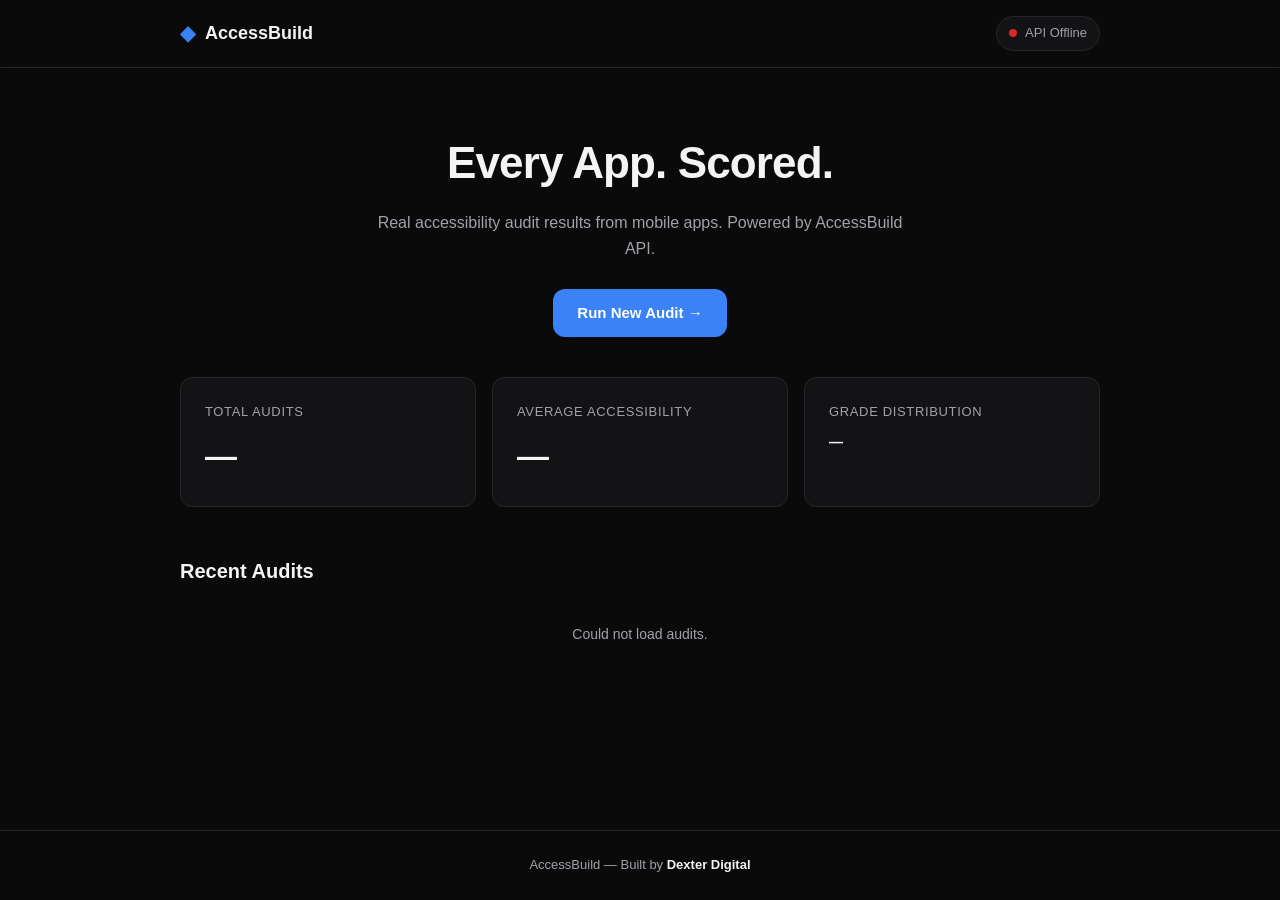
<file: index.html>
<!DOCTYPE html>
<html lang="en">
<head>
  <meta charset="UTF-8" />
  <meta name="viewport" content="width=device-width, initial-scale=1.0" />
  <title>AccessBuild — Every App. Scored.</title>
  <link rel="stylesheet" href="styles.css" />
</head>
<body>
  <header class="header">
    <div class="container header-inner">
      <div class="brand">
        <span class="logo">◆</span>
        <span class="brand-name">AccessBuild</span>
      </div>
      <div class="status-badge" id="api-status">
        <span class="dot"></span> Checking API...
      </div>
    </div>
  </header>

  <main class="container">
    <section class="hero">
      <h1>Every App. Scored.</h1>
      <p class="subtitle">
        Real accessibility audit results from mobile apps. Powered by AccessBuild API.
      </p>
      <a href="audit.html" class="btn btn-primary">Run New Audit →</a>
    </section>

    <section class="stats-grid">
      <div class="stat-card">
        <div class="stat-label">Total Audits</div>
        <div class="stat-value" id="total-audits">—</div>
      </div>
      <div class="stat-card">
        <div class="stat-label">Average Accessibility</div>
        <div class="stat-value" id="avg-accessibility">—</div>
      </div>
      <div class="stat-card">
        <div class="stat-label">Grade Distribution</div>
        <div class="stat-value grade-dist" id="grade-distribution">—</div>
      </div>
    </section>

    <section class="recent-section">
      <h2>Recent Audits</h2>
      <div id="recent-audits" class="recent-list">
        <p class="loading">Loading audits...</p>
      </div>
    </section>
  </main>

  <footer class="footer">
    <div class="container">
      <p>AccessBuild — Built by <strong>Dexter Digital</strong></p>
    </div>
  </footer>

  <script src="app.js"></script>
</body>
</html>
</file>
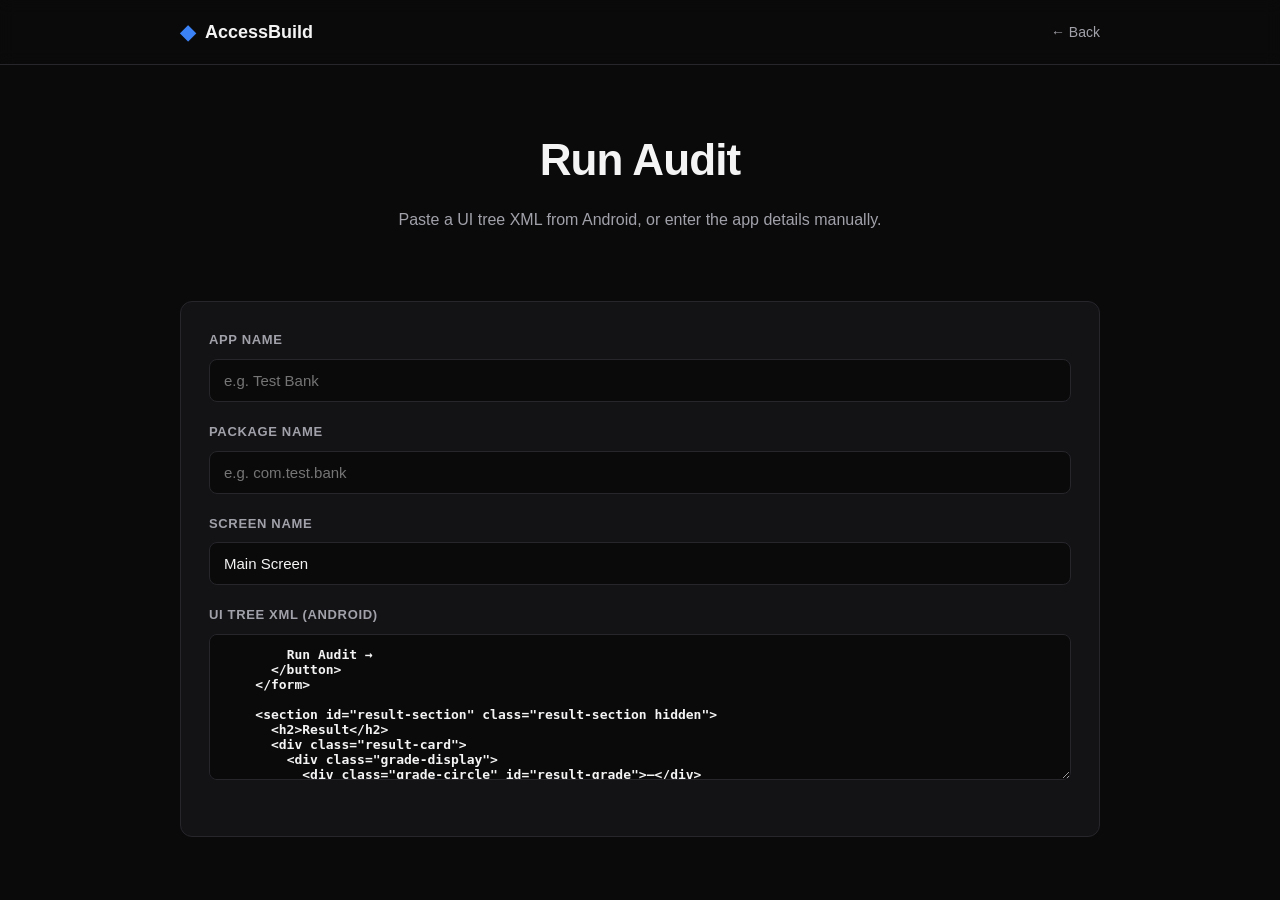
<file: audit.html>
<!DOCTYPE html>
<html lang="en">
<head>
  <meta charset="UTF-8" />
  <meta name="viewport" content="width=device-width, initial-scale=1.0" />
  <title>New Audit — AccessBuild</title>
  <link rel="stylesheet" href="styles.css" />
</head>
<body>
  <header class="header">
    <div class="container header-inner">
      <a href="index.html" class="brand">
        <span class="logo">◆</span>
        <span class="brand-name">AccessBuild</span>
      </a>
      <a href="index.html" class="back-link">← Back</a>
    </div>
  </header>

  <main class="container">
    <section class="hero">
      <h1>Run Audit</h1>
      <p class="subtitle">
        Paste a UI tree XML from Android, or enter the app details manually.
      </p>
    </section>

    <form id="audit-form" class="audit-form">
      <div class="form-row">
        <label for="app-name">App Name</label>
        <input type="text" id="app-name" placeholder="e.g. Test Bank" required />
      </div>

      <div class="form-row">
        <label for="package-name">Package Name</label>
        <input type="text" id="package-name" placeholder="e.g. com.test.bank" />
      </div>

      <div class="form-row">
        <label for="screen-name">Screen Name</label>
        <input type="text" id="screen-name" placeholder="e.g. Login" value="Main Screen" />
      </div>

      <div class="form-row">
        <label for="ui-tree">UI Tree XML (Android)</label>
        <textarea id="ui-tree" rows="8" placeholder="<hierarchy>...paste UI Automator dump here...</textarea>
      </div>

      <button type="submit" class="btn btn-primary" id="submit-btn">
        Run Audit →
      </button>
    </form>

    <section id="result-section" class="result-section hidden">
      <h2>Result</h2>
      <div class="result-card">
        <div class="grade-display">
          <div class="grade-circle" id="result-grade">—</div>
          <div class="grade-meta">
            <div class="result-app" id="result-app">—</div>
            <div class="result-screen" id="result-screen">—</div>
          </div>
        </div>
        <div class="result-grid">
          <div class="result-item">
            <span class="result-label">Score</span>
            <span class="result-value" id="result-score">—</span>
          </div>
          <div class="result-item">
            <span class="result-label">Total Elements</span>
            <span class="result-value" id="result-total">—</span>
          </div>
          <div class="result-item">
            <span class="result-label">Labeled</span>
            <span class="result-value" id="result-labeled">—</span>
          </div>
          <div class="result-item">
            <span class="result-label">Unlabeled</span>
            <span class="result-value" id="result-unlabeled">—</span>
          </div>
        </div>
        <div class="recommendation" id="result-recommendation">—</div>
      </div>
    </section>

    <div id="error-box" class="error-box hidden"></div>
  </main>

  <script src="app.js"></script>
</body>
</html>
</file>
<file: styles.css>
/* ============================================
   AccessBuild — Styles
   ============================================ */

* {
  box-sizing: border-box;
  margin: 0;
  padding: 0;
}

:root {
  --bg: #0a0a0b;
  --bg-alt: #131316;
  --border: #26262b;
  --text: #f4f4f5;
  --text-dim: #a1a1aa;
  --accent: #3b82f6;
  --accent-hover: #2563eb;
  --radius: 12px;
}

body {
  font-family: -apple-system, BlinkMacSystemFont, "Segoe UI", Roboto,
    "Helvetica Neue", Arial, sans-serif;
  background: var(--bg);
  color: var(--text);
  line-height: 1.6;
  min-height: 100vh;
  display: flex;
  flex-direction: column;
}

.container {
  width: 100%;
  max-width: 960px;
  margin: 0 auto;
  padding: 0 20px;
}

/* Header */
.header {
  border-bottom: 1px solid var(--border);
  background: rgba(10, 10, 11, 0.8);
  backdrop-filter: blur(8px);
  position: sticky;
  top: 0;
  z-index: 10;
}

.header-inner {
  display: flex;
  align-items: center;
  justify-content: space-between;
  padding: 16px 20px;
}

.brand {
  display: flex;
  align-items: center;
  gap: 10px;
  text-decoration: none;
  color: var(--text);
  font-weight: 700;
  font-size: 18px;
}

.logo {
  color: var(--accent);
  font-size: 20px;
}

.back-link {
  color: var(--text-dim);
  text-decoration: none;
  font-size: 14px;
}

.back-link:hover {
  color: var(--text);
}

.status-badge {
  display: flex;
  align-items: center;
  gap: 8px;
  font-size: 13px;
  color: var(--text-dim);
  background: var(--bg-alt);
  padding: 6px 12px;
  border-radius: 20px;
  border: 1px solid var(--border);
}

.dot {
  width: 8px;
  height: 8px;
  border-radius: 50%;
  background: #6b7280;
}

.dot.online {
  background: #16a34a;
}

.dot.offline {
  background: #dc2626;
}

/* Hero */
.hero {
  padding: 60px 0 40px;
  text-align: center;
}

.hero h1 {
  font-size: clamp(28px, 5vw, 44px);
  font-weight: 800;
  letter-spacing: -0.02em;
  margin-bottom: 12px;
}

.subtitle {
  color: var(--text-dim);
  font-size: 16px;
  max-width: 540px;
  margin: 0 auto 28px;
}

/* Buttons */
.btn {
  display: inline-block;
  padding: 12px 24px;
  border-radius: var(--radius);
  font-size: 15px;
  font-weight: 600;
  text-decoration: none;
  border: none;
  cursor: pointer;
  transition: all 0.2s;
  font-family: inherit;
}

.btn-primary {
  background: var(--accent);
  color: #fff;
}

.btn-primary:hover {
  background: var(--accent-hover);
}

.btn-primary:disabled {
  opacity: 0.6;
  cursor: not-allowed;
}

/* Stats */
.stats-grid {
  display: grid;
  grid-template-columns: repeat(auto-fit, minmax(220px, 1fr));
  gap: 16px;
  margin-bottom: 48px;
}

.stat-card {
  background: var(--bg-alt);
  border: 1px solid var(--border);
  border-radius: var(--radius);
  padding: 24px;
}

.stat-label {
  font-size: 13px;
  color: var(--text-dim);
  text-transform: uppercase;
  letter-spacing: 0.05em;
  margin-bottom: 8px;
}

.stat-value {
  font-size: 32px;
  font-weight: 700;
  letter-spacing: -0.02em;
}

.grade-dist {
  display: flex;
  flex-wrap: wrap;
  gap: 6px;
  font-size: 14px;
}

.grade-chip {
  color: #fff;
  padding: 4px 10px;
  border-radius: 6px;
  font-weight: 600;
  font-size: 13px;
}

/* Recent audits */
.recent-section {
  margin-bottom: 60px;
}

.recent-section h2 {
  font-size: 20px;
  margin-bottom: 16px;
}

.recent-list {
  display: flex;
  flex-direction: column;
  gap: 8px;
}

.audit-row {
  display: flex;
  align-items: center;
  gap: 16px;
  background: var(--bg-alt);
  border: 1px solid var(--border);
  border-radius: var(--radius);
  padding: 16px;
}

.audit-grade {
  width: 44px;
  height: 44px;
  border-radius: 10px;
  display: flex;
  align-items: center;
  justify-content: center;
  font-weight: 800;
  font-size: 18px;
  color: #fff;
  flex-shrink: 0;
}

.audit-info {
  flex: 1;
  min-width: 0;
}

.audit-app {
  font-weight: 600;
  font-size: 15px;
  overflow: hidden;
  text-overflow: ellipsis;
  white-space: nowrap;
}

.audit-meta {
  font-size: 13px;
  color: var(--text-dim);
}

.audit-score {
  font-size: 20px;
  font-weight: 700;
  color: var(--text-dim);
}

.loading,
.empty {
  color: var(--text-dim);
  font-size: 14px;
  padding: 20px;
  text-align: center;
}

/* Form */
.audit-form {
  background: var(--bg-alt);
  border: 1px solid var(--border);
  border-radius: var(--radius);
  padding: 28px;
  margin-bottom: 32px;
}

.form-row {
  margin-bottom: 20px;
}

.form-row label {
  display: block;
  font-size: 13px;
  font-weight: 600;
  margin-bottom: 8px;
  color: var(--text-dim);
  text-transform: uppercase;
  letter-spacing: 0.05em;
}

.form-row input,
.form-row textarea {
  width: 100%;
  background: var(--bg);
  border: 1px solid var(--border);
  border-radius: 8px;
  padding: 12px 14px;
  font-size: 15px;
  font-family: inherit;
  color: var(--text);
  outline: none;
  transition: border-color 0.2s;
}

.form-row input:focus,
.form-row textarea:focus {
  border-color: var(--accent);
}

.form-row textarea {
  resize: vertical;
  font-family: "SF Mono", Monaco, Consolas, monospace;
  font-size: 13px;
}

/* Result */
.result-section {
  margin-bottom: 60px;
}

.result-section h2 {
  font-size: 20px;
  margin-bottom: 16px;
}

.result-card {
  background: var(--bg-alt);
  border: 1px solid var(--border);
  border-radius: var(--radius);
  padding: 28px;
}

.grade-display {
  display: flex;
  align-items: center;
  gap: 20px;
  margin-bottom: 28px;
}

.grade-circle {
  width: 80px;
  height: 80px;
  border-radius: 20px;
  display: flex;
  align-items: center;
  justify-content: center;
  font-size: 36px;
  font-weight: 800;
  color: #fff;
  background: #6b7280;
  flex-shrink: 0;
}

.grade-meta {
  min-width: 0;
}

.result-app {
  font-size: 20px;
  font-weight: 700;
  overflow: hidden;
  text-overflow: ellipsis;
}

.result-screen {
  font-size: 14px;
  color: var(--text-dim);
}

.result-grid {
  display: grid;
  grid-template-columns: repeat(auto-fit, minmax(140px, 1fr));
  gap: 16px;
  margin-bottom: 24px;
}

.result-item {
  background: var(--bg);
  border: 1px solid var(--border);
  border-radius: 8px;
  padding: 16px;
}

.result-label {
  display: block;
  font-size: 12px;
  color: var(--text-dim);
  text-transform: uppercase;
  letter-spacing: 0.05em;
  margin-bottom: 6px;
}

.result-value {
  font-size: 22px;
  font-weight: 700;
}

.recommendation {
  background: var(--bg);
  border-left: 3px solid var(--accent);
  border-radius: 6px;
  padding: 16px;
  font-size: 14px;
  color: var(--text-dim);
  line-height: 1.6;
}

/* Error */
.error-box {
  background: rgba(220, 38, 38, 0.1);
  border: 1px solid #dc2626;
  color: #fca5a5;
  padding: 16px;
  border-radius: var(--radius);
  font-size: 14px;
  margin-bottom: 24px;
}

.hidden {
  display: none !important;
}

/* Footer */
.footer {
  margin-top: auto;
  border-top: 1px solid var(--border);
  padding: 24px 0;
  text-align: center;
  font-size: 13px;
  color: var(--text-dim);
}

.footer strong {
  color: var(--text);
}

/* Mobile */
@media (max-width: 640px) {
  .hero {
    padding: 40px 0 28px;
  }

  .stats-grid {
    grid-template-columns: 1fr;
  }

  .stat-value {
    font-size: 26px;
  }

  .audit-form,
  .result-card {
    padding: 20px;
  }

  .grade-circle {
    width: 64px;
    height: 64px;
    font-size: 28px;
  }
}
</file>
